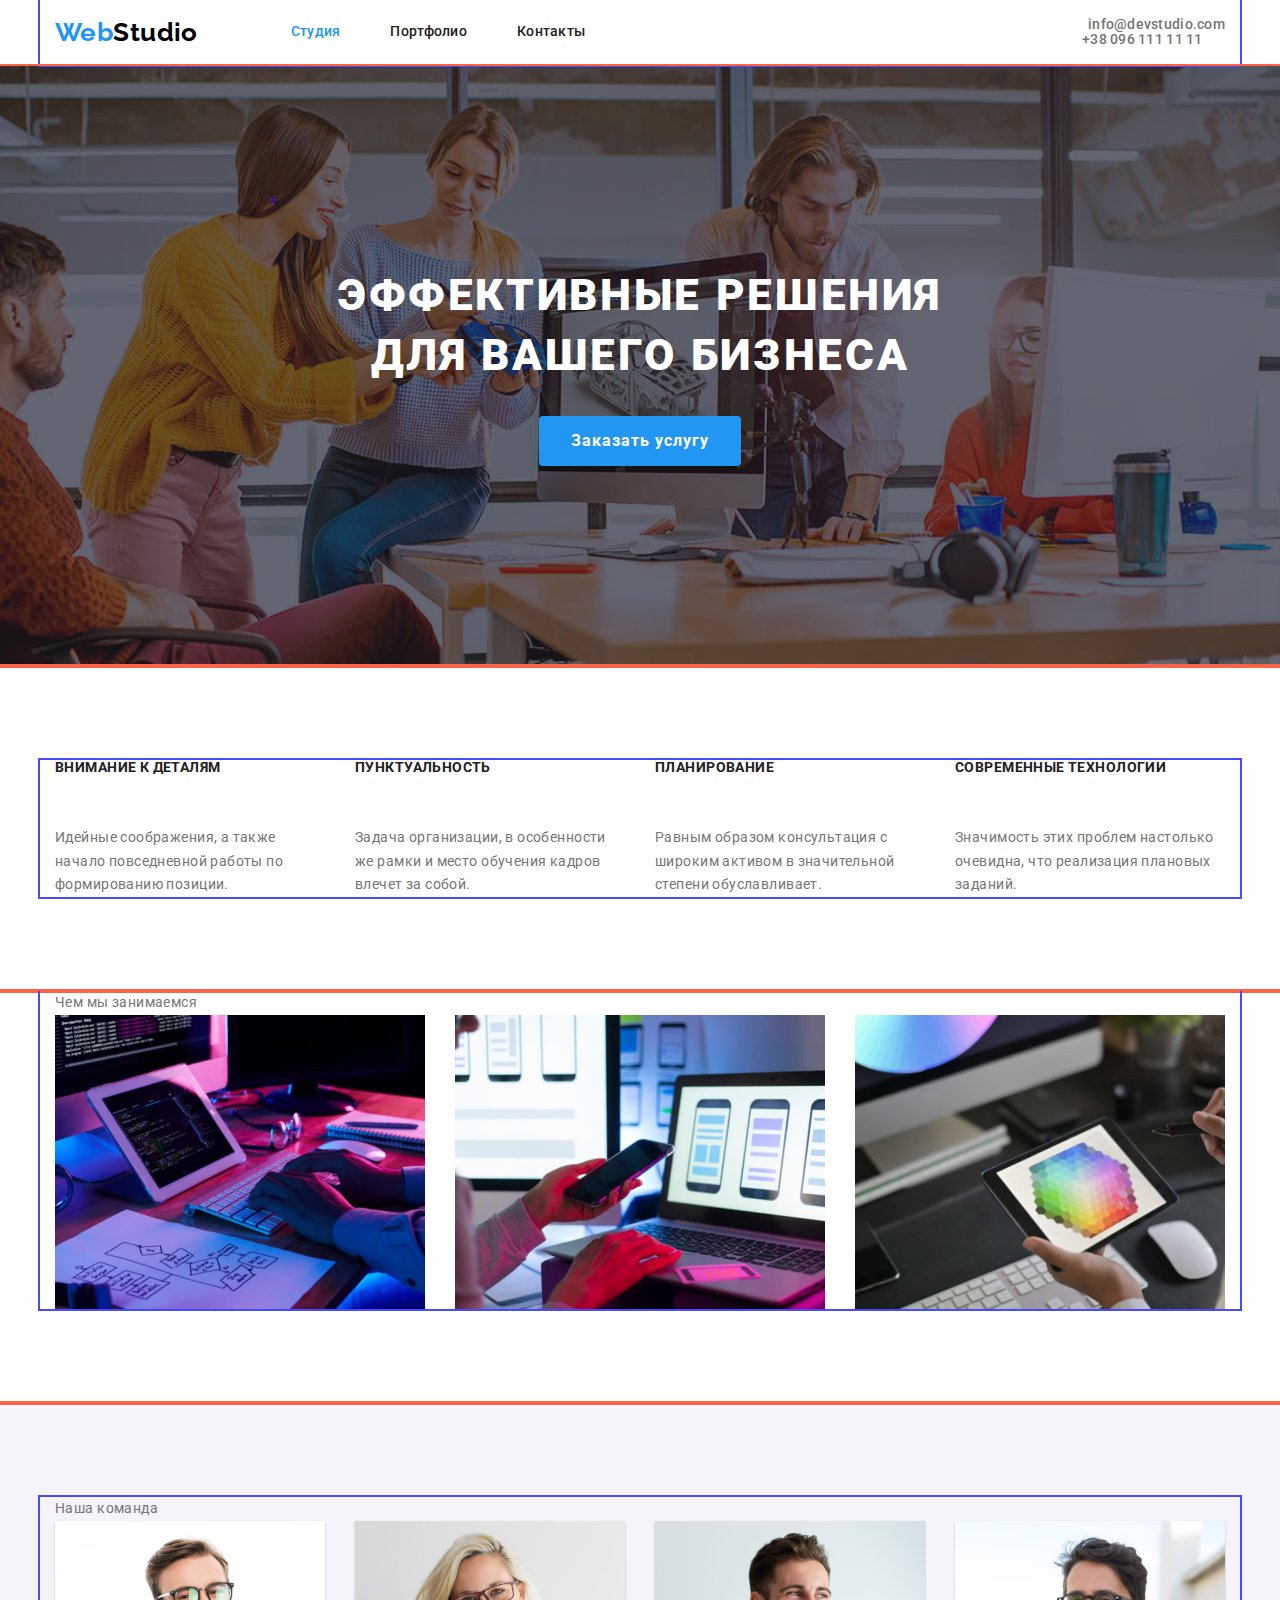
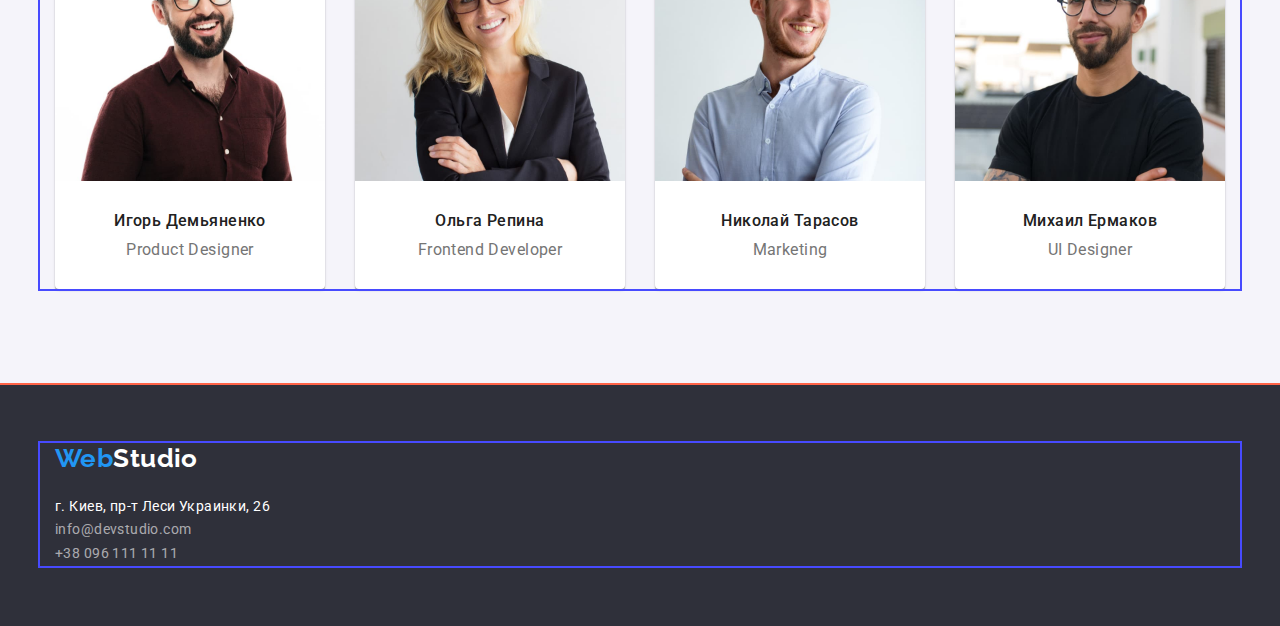
<file: index.html>
<!DOCTYPE html>
<html lang="ru">
<head>
    <meta charset="UTF-8">
    <meta http-equiv="X-UA-Compatible" content="IE=edge">
    <meta name="viewport" content="width=device-width, initial-scale=1.0">
    <title>Студия</title>
    <link href="https://fonts.googleapis.com/css2?family=Raleway:wght@700&family=Roboto:wght@400;500;700;900&display=swap"
        rel="stylesheet">
        <link rel="stylesheet" href="https://cdnjs.cloudflare.com/ajax/libs/modern-normalize/1.1.0/modern-normalize.min.css">
    <link rel="stylesheet" href="./css/styles.css">
</head>

<body>
    <header  class="page-header">
    <div class="container main-nav">
    <nav>
        <a class="logo link" href="./index.html">Web<span class="accent">Studio</span></a>
        <ul class="site-nav list">
            <li class="item">
                <a class="current link" href="./index.html">Студия</a>
            </li>
            <li class="item">
                <a href="./portfolio.html" class="link">Портфолио</a>
            </li>
            <li class="item">
                <a href="" class="link">Контакты</a>
            </li>
        </ul>
    </nav>
        <ul class="auth-nav list">
            <li class="item">
                <a class="link" href="mailto:info@devstudio.com">
                    <svg class="icon-mail" width="16" height="12">
                        <use  href="./images/sprite.svg.svg#mail.svg">
                                        </svg>
                    info@devstudio.com
                </a>
            </li>
            <li class="item">
                <a class="link" href="tel:+380961111111" >
                    <svg class="icon-phone" width="10" height="16">
                        <use href="./images/sprite.svg.svg#phone.svg"></use>
                    </svg>
                    +38 096 111 11 11
                </a>
            </li>
        </ul>
       </div>
    </header>

    <main>
        <section class="hero">
            <h1 class="hero-title">Эффективные решения для вашего бизнеса</h1>
            <button type="button" class="hero-button">Заказать услугу</button>
        </section>
        <section class="section">
            <h2 class="section-title visually-hidden">Навыки</h2>
            <ul class="skills list container">
                <li class="item"> 
                    <h3 class="title">Внимание к деталям</h3>
                    <p>Идейные соображения, а также начало повседневной работы по формированию позиции.</p>
                </li>
                <li class="item">
                    <h3 class="title">Пунктуальность</h3>
                    <p>Задача организации, в особенности же рамки и место обучения кадров влечет за собой.</p>
                </li>
                <li class="item">
                    <h3 class="title">Планирование</h3>
                    <p>Равным образом консультация с широким активом в значительной степени обуславливает.</p>
                </li>
                <li class="item">
                    <h3 class="title">Современные технологии</h3>
                    <p>Значимость этих проблем настолько очевидна, что реализация плановых заданий.</p>
                </li>
            </ul>
        </section>
        <section class="section specialization">
            <div class="container"
            <h2 class="section-title">Чем мы занимаемся</h2>
            <ul class="list">
                 <li class="item">
                    <img src="./images/comp_pink_blue.jpg" 
                         alt="Програмист работающий за его компьютером.Изображение крупным планом."
                         width="370"/>    
                </li>
                <li class="item">
                    <img src="./images/comp_displei.jpg" 
                         alt="UI дизайнер разрабатывает интерфейсы для мобильных телефонов."
                         width="370"
                         />
                </li>
                <li class="item">
                    <img src="./images/tablet_color.jpg" 
                         alt="Художник, на планшете, выбирает цвета для графического дизайна"
                         width="370"/>
                </li>
            </ul>
        </div>
        </section>
        <section class="section team">
            <div class="container"
            <h2 class="section-title">Наша команда</h2>
            <ul class="list">
                <li class="item">
                    <img src="./images/prod_d_igor.jpg" 
                         alt="Дизайнер продукта.Мужчина лет тридцати.В очках."
                         width="270">
                    <h3 class="title">Игорь Демьяненко</h3>
                    <p class="position" lang="en">Product Designer</p>
                </li>
                <li class="item">
                    <img src="./images/front_dev_o.jpg" 
                         alt="Фронтенд менеджер.Женщина лет тридцати.В очках."
                         width="270">
                    <h3 class="title">Ольга Репина</h3>
                    <p class="position" lang="en">Frontend Developer</p>
                </li>
                <li class="item">
                    <img src="./images/marketing_nik.jpg" 
                         alt="Маркетолог.Мужчина лет двадцати восьми.С приятной улыбкой."
                         width="270">
                    <h3 class="title">Николай Тарасов</h3>
                    <p class="position" lang="en">Marketing</p>
                </li>
                <li class="item">
                    <img src="./images/ui_des_mih.jpg" 
                         alt="Дизайнер.Мужчина лет тридцати пяти.Приятной внешности.В очках"
                         width="270">
                    <h3 class="title">Михаил Ермаков</h3>
                    <p class="position" lang="en">UI Designer</p>
                </li>
            </ul>
        </div>
        </section>
    </main>

    <footer class="page-footer">
        <div class="container">
        <a href="./index.html" class="logo link">Web<span class="accent">Studio</span></a>
        <address>
        <ul class="list adress">
            <li class="item">
                <a href="https://goo.gl/maps/piqngm7oDQpEDh6u6" class="link maps" target="_blank" rel="noopener nofollow noreferrer">г. Киев, пр-т Леси Украинки, 26</a>
            </li>
            <li class="item">
                <a href="mailto:info@devstudio.com" class="link contacts">info@devstudio.com</a>
            </li>
            <li class="item">
                <a href="tel:+380961111111" class="link contacts">+38 096 111 11 11</a>
            </li>
        </ul>
        </address>
        </div>
    </footer>
</body>
</html>
</file>
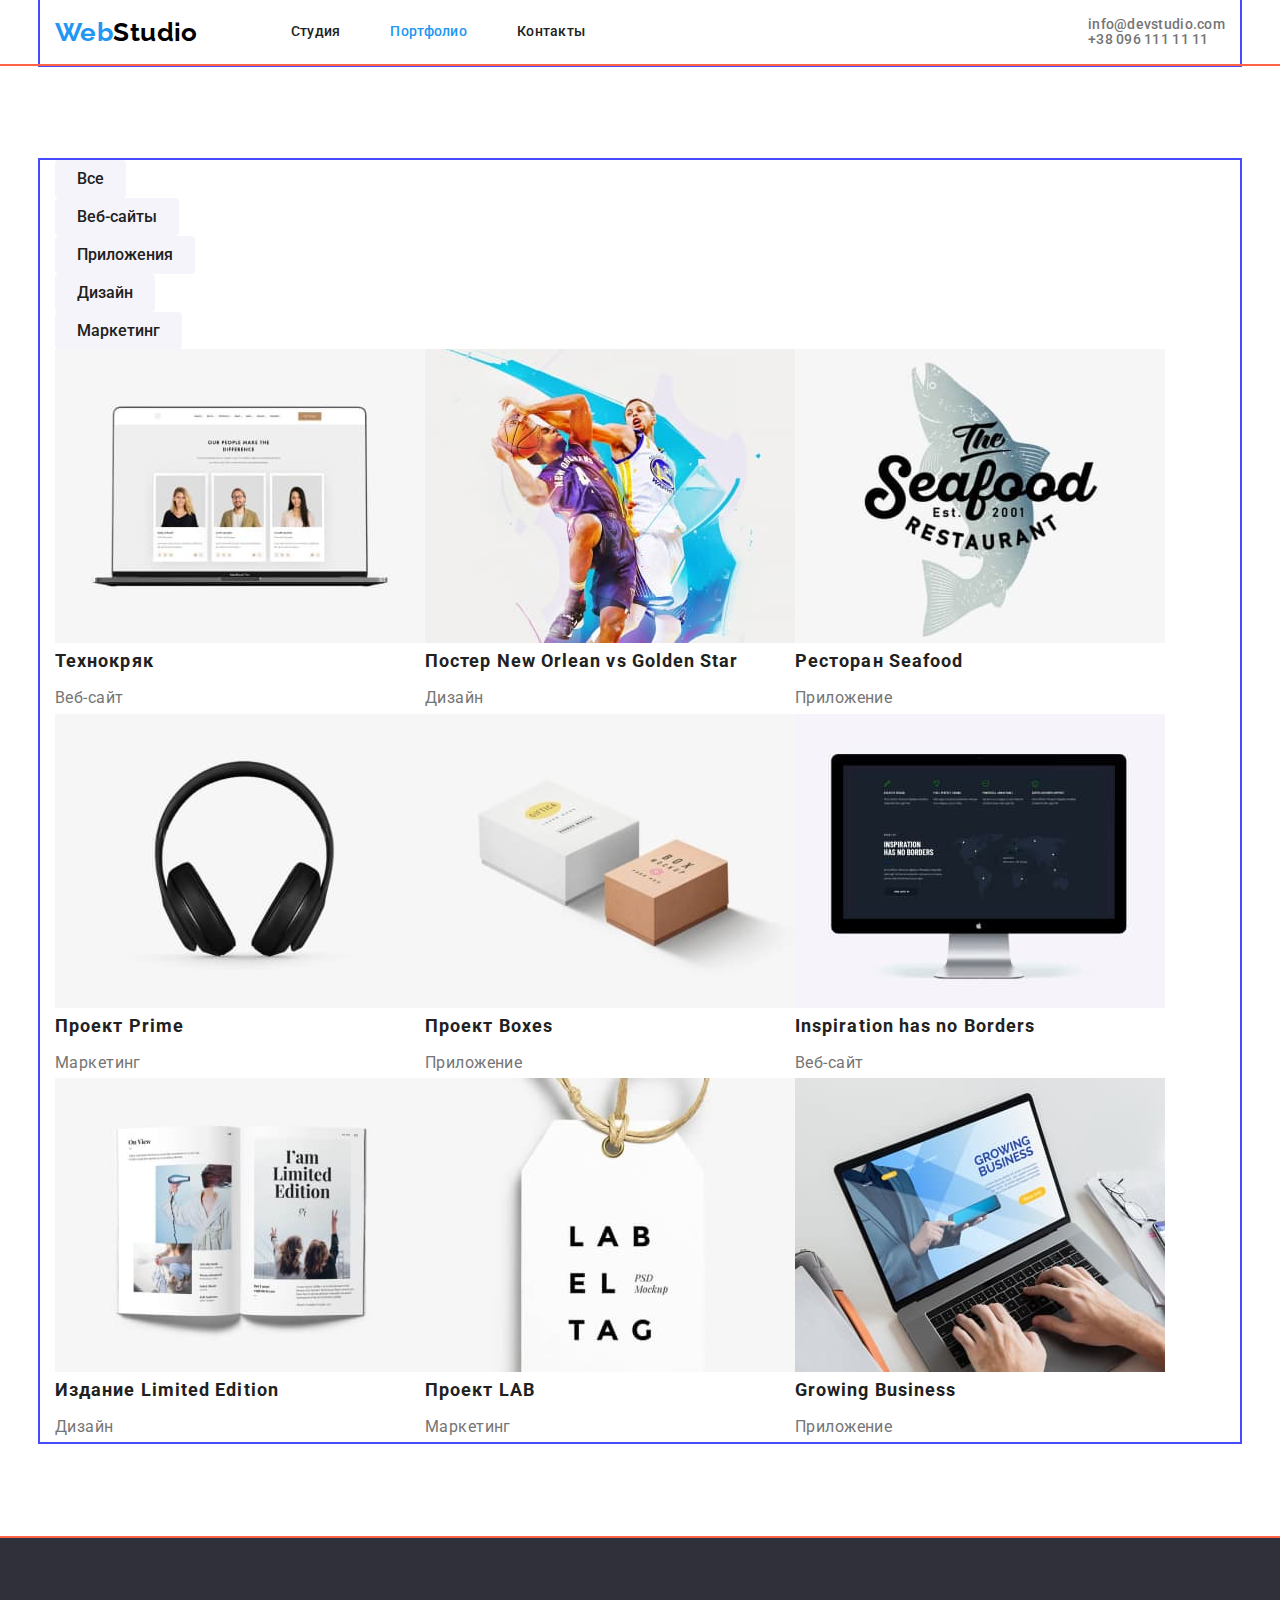
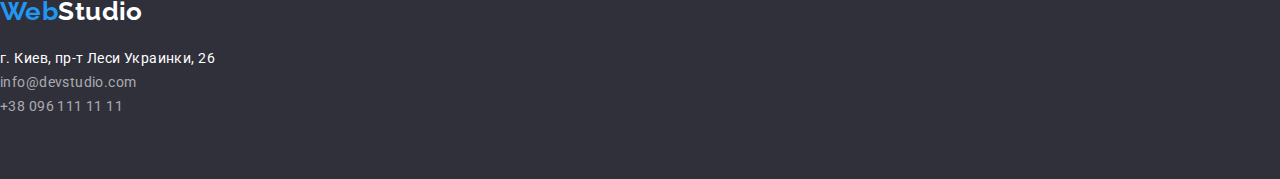
<file: portfolio.html>
<!DOCTYPE html>
<html lang="ru">

<head>
    <meta charset="UTF-8">
    <meta http-equiv="X-UA-Compatible" content="IE=edge">
    <meta name="viewport" content="width=device-width, initial-scale=1.0">
    <title>Портфолио</title>
    <link rel="stylesheet"
        href="https://fonts.googleapis.com/css2?family=Raleway:wght@700&family=Roboto:wght@400;500;700;900&display=swap">
    <link rel="stylesheet" href="https://cdnjs.cloudflare.com/ajax/libs/modern-normalize/1.1.0/modern-normalize.min.css">
    <link rel="stylesheet" href="./css/styles.css">
</head>

<body>
    <header class="page-header">
        <div class="container main-nav">
        <nav>
            <a class="logo link" href="./index.html">Web<span class="accent">Studio</span></a>
            <ul class="site-nav list">
                <li class="item">
                    <a href="./index.html" class="link">Студия</a>
                </li>
                <li class="item">
                    <a href="./portfolio.html" class="current link">Портфолио</a>
                </li>
                <li class="item">
                    <a href="" class="link">Контакты</a>
                </li>
            </ul>
        </nav>
        <ul class="auth-nav list">
            <li class="item">
                <a href="mailto:info@devstudio.com" class="link">info@devstudio.com</a>
            </li>
            <li class="item">
                <a href="tel:+380961111111" class="link">+38 096 111 11 11</a>
            </li>
        </ul>
        </div>
    </header>

    <main>
        <section class="section">
            <div class="container">
          <h1 class="section-title visually-hidden">Примеры наших работ</h1>  
          <ul class="portfolio-nav list">
            <li class="item">
                <button type="button">Все</button>
            </li>
            <li class="item">
                <button type="button">Веб-сайты</button>
            </li>
            <li class="item">
                <button type="button">Приложения</button>
            </li>
            <li class="item">
                <button type="button">Дизайн</button>
            </li>
            <li class="item">
                <button type="button">Маркетинг</button>
            </li>
          </ul>
          <ul class="examples list">
            <li class="item">
                <a class="link" href="">
                <img src="./images/imgp1(1).jpg" alt="Ноутбук, с открытой вкладкой, на которой изображено три потфолио" width="370">
                <div class="signature">
                <h2 class="title">Технокряк</h2>
                <p class="kind-of">Веб-сайт</p>
                </div>
                </a>
            </li>
            <li class="item">
                <a class="link" href="">
                    <img src="./images/imgp2(1).jpg" alt="Два баскетболиста в прыжке.Один пытается отнять мяч у другого." width="370">
                         <div class="signature">
                <h2 class="title">Постер New Orlean vs Golden Star</h2>
                <p class="kind-of">Дизайн</p>
                     </div>
                 </a>
            </li>
            <li class="item">
                <a class="link" href="">
                    <img src="./images/imgp3(1).jpg" alt="Логотип ресторана морской рыбы, со стилизированым изображением рыбы." width="370">
                        <div class="signature">
                <h2 class="title">Ресторан Seafood</h2>
                <p class="kind-of">Приложение</p>
                        </div>
                 </a>
            </li>
            <li class="item">
                <a class="link" href="">
                    <img src="./images/imgp4(1).jpg" alt="Аккустические беспроводные наушники, крупным планом. " width="370">
                         <div class="signature">
                <h2 class="title">Проект Prime</h2>
                <p class="kind-of">Маркетинг</p>
                         </div>
            </a>
            </li> 
            <li class="item">
                <a class="link" href="">
                <img src="./images/imgp5(1).jpg" alt="Красивые крафтовые боксы разного размера.Крупный белый.Маленький бежевый." width="370">
                        <div class="signature">
                <h2 class="title">Проект Boxes</h2>
                <p class="kind-of">Приложение</p>
                        </div>
                </a>
            </li>
            <li class="item">
                <a class="link" href="">
                <img src="./images/imgp6(1).jpg" alt="Экран монитора фирмы Эпл, с изображение сайта, на котором изображена мировая карта." width="370">
                <div class="signature">
                <h2 class="title">Inspiration has no Borders</h2>
                <p class="kind-of">Веб-сайт</p>
                </div>
                </a>
            </li>
            <li class="item">
                <a class="link" href="">
                <img src="./images/imgp7(1).jpg" alt="Глянцевый журнал.Статья.Фото девушек.На первом фото-девушка в халате сушит волосы феном.На втором фото-девушка на присядках с сумкой.На третем фото-2 девушки радуются путешествию." width="370">
                <div class="signature">
                <h2 class="title">Издание Limited Edition</h2>
                <p class="kind-of">Дизайн</p>
                </div>
                </a>
            </li>
            <li class="item">
                <a class="link" href="">
                <img src="./images/imgp8(1).jpg" alt="Красивый белый лейбл с крупными черными буквами." width="370">
                <div class="signature">
                <h2 class="title">Проект LAB</h2>
                <p class="kind-of">Маркетинг</p>
                </div>
                </a>
            </li>
            <li class="item">
                <a class="link" href="">
                 <img src="./images/imgp9(1).jpg" alt="Ноутбук на котором мужчина открыл сайт для бизнеса." width="370">
                <div class="signature">
                 <h2 class="title">Growing Business</h2>
                 <p class="kind-of">Приложение</p>
                </div>
                </a>
            </li>
          </ul>
        </div>
        </section>
    </main>
    
    <footer class="page-footer">
        <div class="conteiner">
           <a class="logo link " href="./index.html">Web<span class="accent">Studio</span></a>
        <address>
            <ul class="list address-links">
                <li class="item">
                    <a class="link maps" href="https://goo.gl/maps/piqngm7oDQpEDh6u6" target="_blank"
                        rel="noopener nofollow noreferrer">г. Киев, пр-т Леси Украинки, 26</a>
                </li>
                <li class="item">
                    <a class="link contacts" href="mailto:info@devstudio.com">info@devstudio.com</a>
                </li>
                <li class="item">
                   <a class="link contacts" href="tel:+380961111111">+38 096 111 11 11</a>
                </li>
            </ul>
        </address>
    </div>
    </footer>
    </body>
    
    </html>
</file>
<file: css/styles.css>
:root {
    /*цвет основного фона*/
    --primary-bg-color: #ffffff;
    /*цвет футера и фон заглавия первой стр*/
    --primary-footer-bg-color: #2F303A;
    /*цвет фона зоны наша команда и нопки вторй стр*/
    --portfolio-button-color: #F5F4FA;
    /*цвет заглавий*/

    --title-text-color: #212121;

    /*доминантный цвет текста*/
    --primary-text-color: #757575; 
    /*акцентный цвет*/
    --link-hover-focus-text-color: #2196F3;
    /*подпись*/
    --signature-works-border-color: #EEEEEE;
    --header-border-color: #ECECEC;
    --address-links-color: rgba(255, 255, 255, 0.6);


}

html {
    box-sizing: border-box;
}

::before,
::after {
    box-sizing: border-box;
}

::before,
::after {
    box-sizing: inherit;
}


h1, h2, h3, h4, h5, h6, p {
    margin-top: 0px;
}
 p {
    margin-bottom: 0px;
 }
 .list {
    padding: 0px;
    margin: 0px;
    list-style: none;
 }

 .link {
     text-decoration: none;
     color: inherit;
 }

 img {
    display:block;
    max-width: 100% ;
    height: auto;
 }

 adress {
    font-style: normal;
 }


body {
    background-color: var(--primary-bg-color);
    color: var(--primary-text-color);
    font-family: 'Roboto', sans-serif;
    font-size: 14px;
    line-height: 1.71;
    letter-spacing: 0.03em;
}

section {
    padding-top: 94px;
    padding-bottom: 94px;
    outline: 2px solid tomato;
}

button {
    font: inherit;
    border: none;

    cursor: pointer;
}

.visually-hidden {
    position: absolute;
    width: 1px;
    height: 1px; 
    margin: -1px;
    border: 0;
    padding: 0;
    white-space: nowrap;
    clip-path: inset(100%);
    clip: rect(0 0 0 0);
    overflow: hidden;
}

.container {
    width: 1200px;
    padding:0px 15px;
    margin-left: auto;
    margin-right: auto;
    outline: 2px solid rgb(71, 74, 255);
}
.page-header {
    border-bottom: 1px solid var(--header-border-color);
}

.main-nav {
    display: flex;
    align-items: center;
    justify-content: space-between;
}

.main-nav nav {
    display: flex;
    align-items: center;
}

.logo {
    margin-right: 93px;
    color: var(--link-hover-focus-text-color);
    font-family: 'Raleway', sans-serif;
    font-weight: 700;
    font-size: 26px;
    line-height: 1.2;
}

.page-header .accent {
        color: #000000;
    }
 

.site-nav {
    display: flex;
        }
    
.site-nav .item+.item {
    margin-left: 50px;
        }

.site-nav .link {
    display: block;
    padding-top: 24px;
    padding-bottom: 25px;

    line-height: 1.14;
    letter-spacing: 0.02em;
    color: var(--title-text-color);
    font-weight: 500;
    line-height: 1.14;
}

.current.link{
    color: var(--link-hover-focus-text-color)
}
.site-nav .link:hover, 
.site-nav .link:focus {
color: var(--link-hover-focus-text-color);
}

.auth-nav .link {
    display: flex;
}

.auth-nav .link .item+.item{
    margin-left: 50px;
}
.auth-nav .link {

    line-height: 1.14;
    letter-spacing: 0.02em;
    color: var(--primary-text-color);
    font-weight: 500;
}
.auth-nav .link:hover,
.auth-nav .link:focus {
    color: var(--link-hover-focus-text-color);
}

.icon-mail {
    color: var(--primary-text-color)
}



/*футер*/

.page-footer {
    padding: 60px 0px;
    background-color: var(--primary-footer-bg-color);
}

.page-footer .accent {
    color:var(--primary-bg-color);
}
.page-footer .logo {
    display: block;
    margin-bottom: 20px;
}
.list-address .link {
        color: var(--address-links-color);
        font-style: normal;
}

.list-address .item+.item {
    margin-top: 9px;
}

.page-footer .maps {
    color: var(--primary-bg-color);
    font-style: normal;
    font-weight: 400;
    line-height: 1.15;
}
.page-footer .contacts {
    color: rgba(255, 255, 255, 0.6);
    font-style: normal;
    font-weight: 400;
    line-height: 1.15;
}
.page-footer .contacts:hover,
.page-footer .contacts:focus {
    color: var(--link-hover-focus-text-color);
}

.hero {
    max-width: 1600px;
    margin-left: auto;
    margin-right: auto;
    padding-top: 200px;
    padding-bottom: 200px;
    background-image: url(../images/Img.jpg);
    background-color: var(--primary-footer-bg-color);
    background-image: linear-gradient(rgba(47, 48, 58, 0.4),
                rgba(47, 48, 58, 0.4)),
            url(../images/Img.jpg);
    background-size: cover;
    background-position: center;
}

.hero-title {
width: 696px;
margin: 0px auto 30px;

color: var(--primary-bg-color);
font-weight: 900;
font-size: 44px;
line-height: 1.36;
text-align: center;
letter-spacing: 0.06em;
text-transform: uppercase;

}
.hero-button {
padding: 10px 32px;
margin: 0px auto 0px;
min-width: 200px;

    color: var(--primary-bg-color);
    background-color: var(--link-hover-focus-text-color);

    font-family: 'Roboto';
    font-style: normal;
    font-weight: 700;
    font-size: 16px;
    line-height: 1.875;

        letter-spacing: 0.06em;
        box-shadow: 0px 4px 4px rgba(0, 0, 0, 0.15);
        display: block;
        border-radius: 4px
        }

.title {
     margin-bottom: 10px;
}
        
.skills {
     display: flex;
 }

.skills .title {
    margin-bottom: 50px;
    color: var(--title-text-color);
    font-size: 14px;
    line-height: 1.14;
    text-transform: uppercase;

}
.section-title {
    margin-bottom: 50px;
    color: var(--title-text-color);
        font-size: 36px;
        line-height: 1.17;
        text-align: center;
}
.skills .item {
    width: 270px;
}

.skills .item+.item {
    margin-left: 30px;
}
.section.specialization {
    padding-top: 0px;
}

.specialization .list {
    display: flex;
}

.specialization .item+.item {
    margin-left: 30px;
}
.section.team {
    margin-bottom: 0px;
    background-color: var(--portfolio-button-color);
}
.team .list {
    display: flex;
}

.team .item {
    padding-bottom: 30px;

    background-color: var(--primary-bg-color);

    box-shadow: 0px 1px 3px rgba(0, 0, 0, 0.12), 0px 1px 1px rgba(0, 0, 0, 0.14), 0px 2px 1px rgba(0, 0, 0, 0.2);
    border-radius: 0px 0px 4px 4px;
}

.team .item+.item {
    margin-left: 30px;
}
.team img {
    margin-bottom: 30px;
}

.team .title {
    margin-bottom: 10px;
    color: var(--title-text-color);
    font-weight: 500;
    font-size: 16px;
    line-height: 1.19;
    text-align: center;
}
.team .position {
    font-size: 16px;
    line-height: 1.19;
    text-align: center;
}

.portfolio-nav button{
    padding: 6px 22px;
    border-radius: 4px;
 background-color: var(--portfolio-button-color);
 color: var(--title-text-color);
 font-weight: 500;
 font-size: 16px;
 line-height: 1.62;

}

.portfolio-nav button:hover,
.portfolio-nav button:focus {
    background-color: var(--link-hover-focus-text-color);
    color: var(--primary-bg-color);
}
.examples .title {
    margin-bottom: 4px;
    color: var(--title-text-color);
    font-size: 18px;
    line-height: 2;
    letter-spacing: 0.06em;
}
.examples .kind-of{
    color: var(--primary-text-color);
    font-weight: 400;
    font-size: 16px;
    line-height: 1.88;

}
.examples {
        display: flex;
        flex-wrap: wrap;
        }
    
        .works .item {
            width: calc((100% - 60px) / 3);
            margin-right: 30px;
            box-shadow: 0px 1px 1px rgba(0, 0, 0, 0.12), 0px 4px 4px rgba(0, 0, 0, 0.06), 1px 4px 6px rgba(0, 0, 0, 0.16);
        }
    
        .works .item:nth-child(3n) {
            margin-right: 0px;
        }
    
        .works .item:not( :nth-last-child(-n + 3)) {
            margin-bottom: 30px;
        }
    
        .works .signature {
            padding-top: 20px;
            padding-bottom: 20px;
            padding-left: 24px;
            padding-right: 24px;
            border-right: 1px solid var(--signature-works-border-color);
            border-left: 1px solid var(--signature-works-border-color);
            border-bottom: 1px solid var(--signature-works-border-color);
        }
</file>
